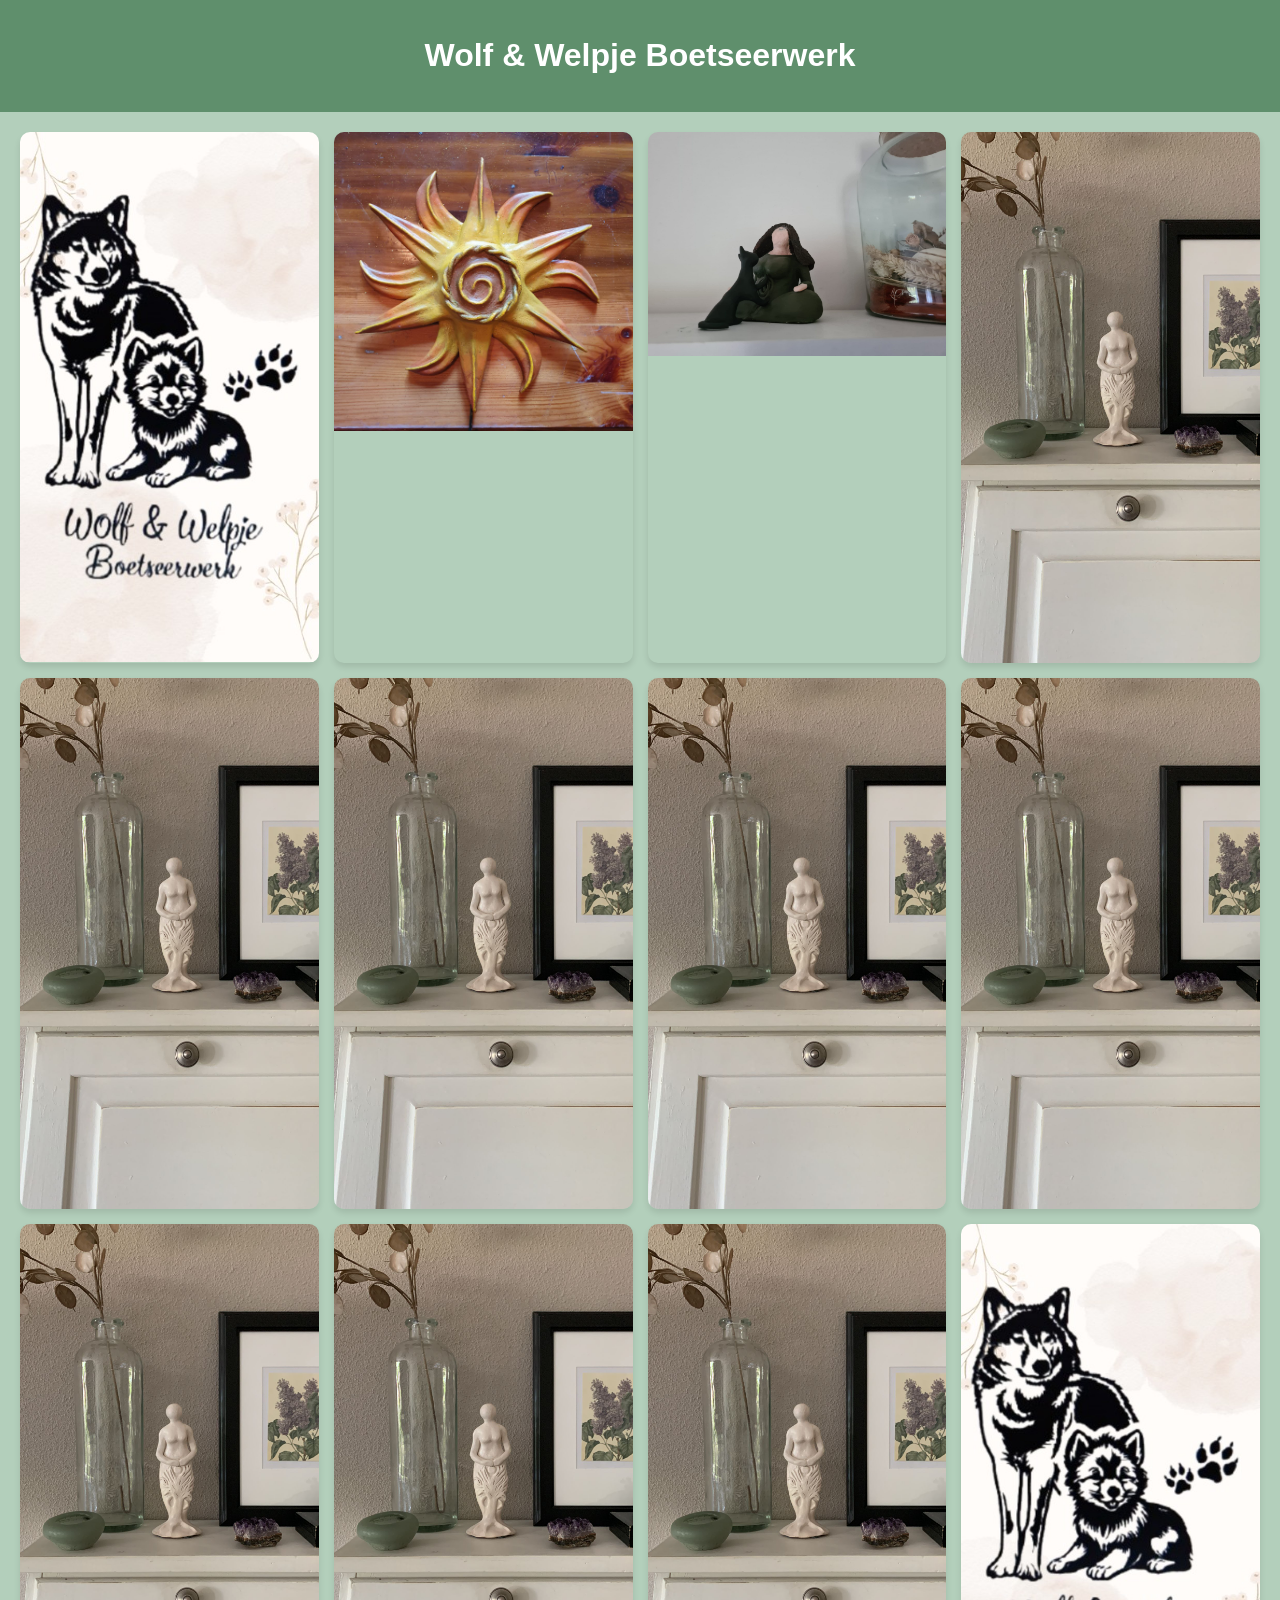
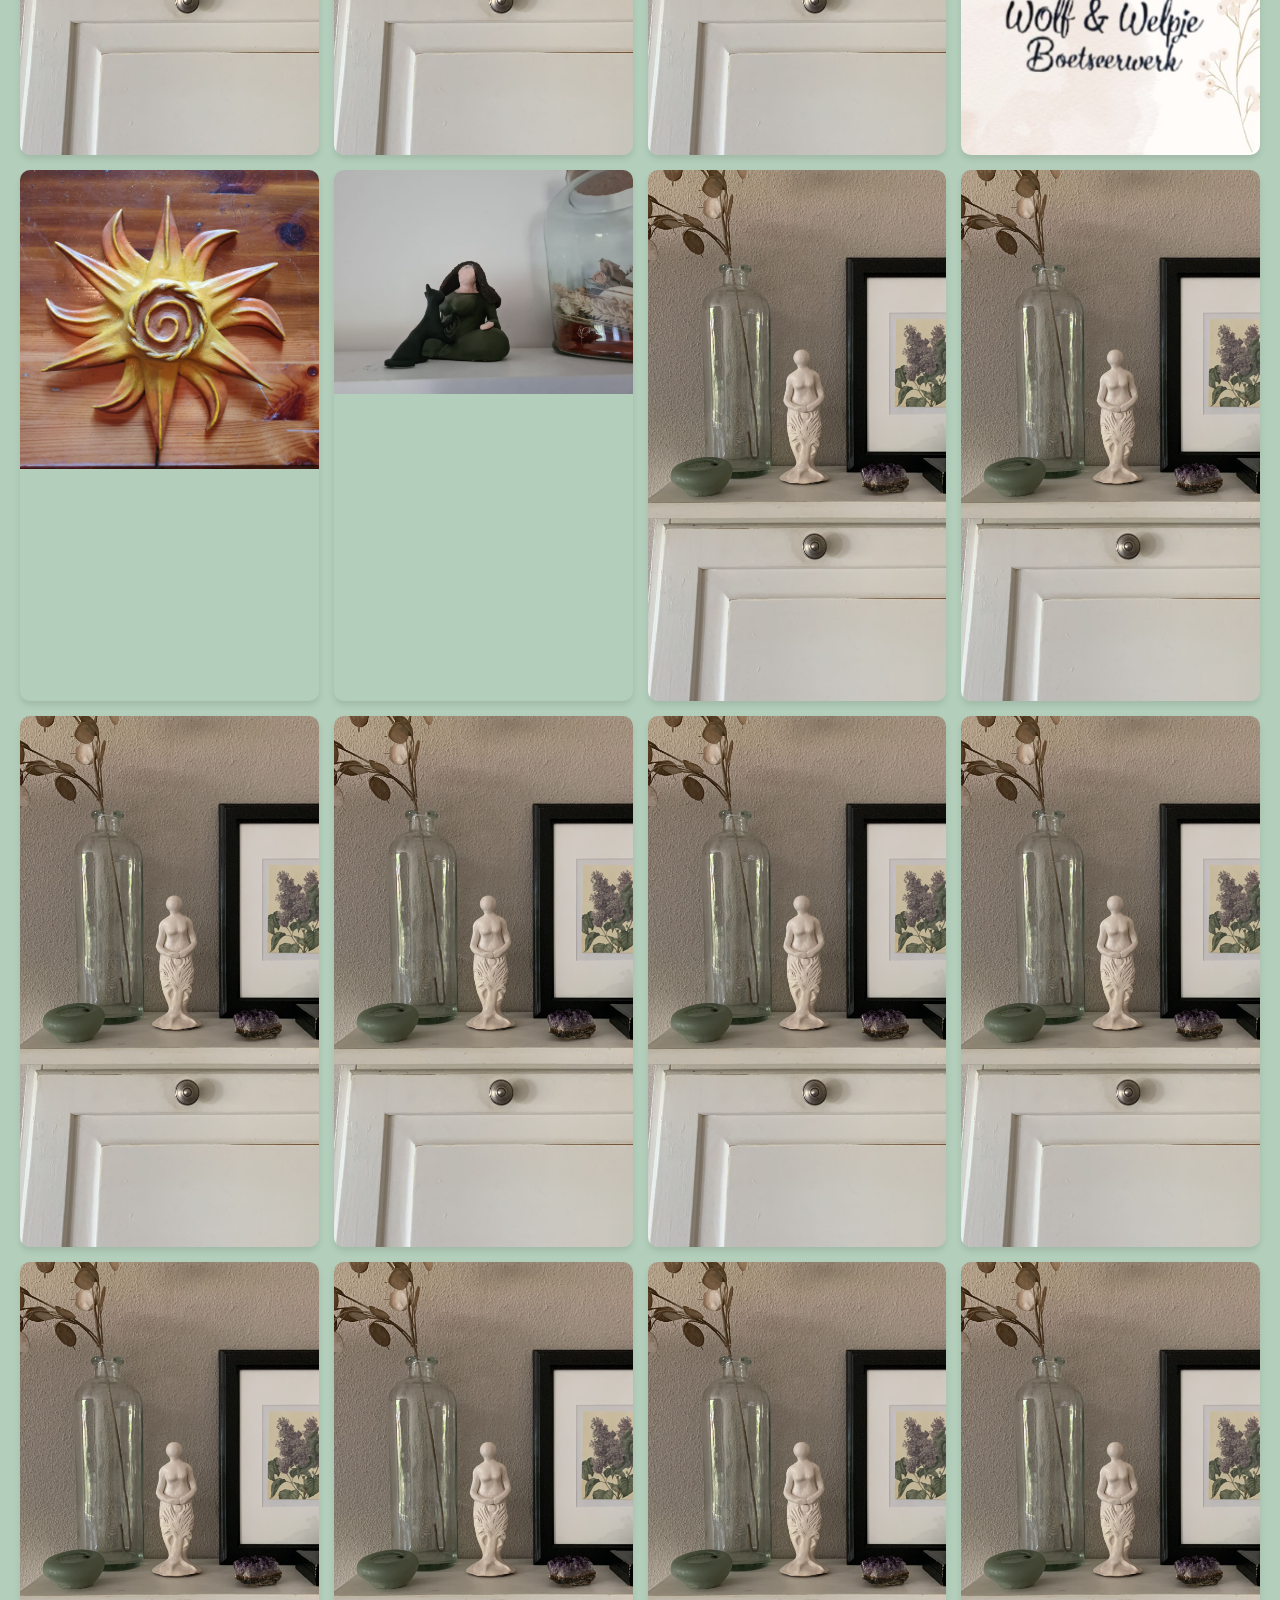
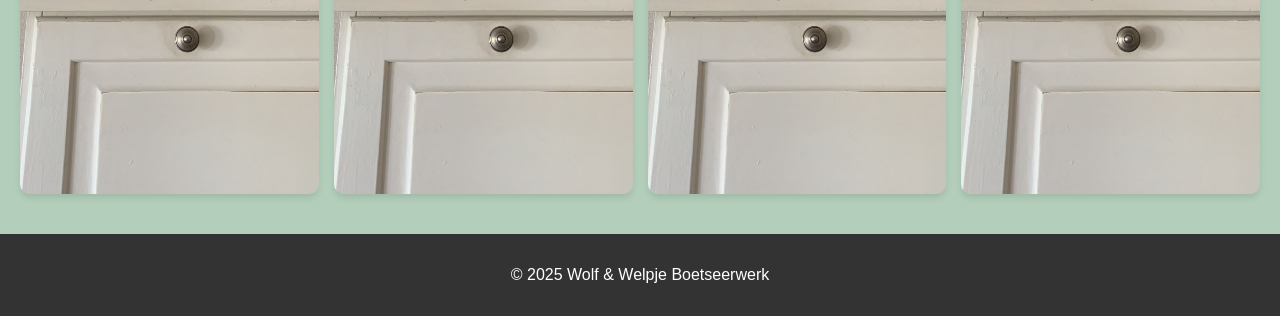
<file: index.html>
<!DOCTYPE html>
<html lang="nl">
<head>
  <meta charset="UTF-8">
  <meta name="viewport" content="width=device-width, initial-scale=1.0">
  <title>Wolf & Welpje Boetseerwerk</title>
  <link rel="stylesheet" href="style.css">
</head>
<body>
  <header>
    <h1>Wolf & Welpje Boetseerwerk</h1>
  </header>
  <main>
    <section class="gallery">
      <div class="photo">
        <img src="images/foto1.jpg" alt="Foto 1">
      </div>
      <div class="photo">
        <img src="images/foto2.jpg" alt="Foto 2">
      </div>
      <div class="photo">
        <img src="images/foto3.jpg" alt="Foto 3">
      </div>
      <div class="photo">
        <img src="images/foto4.jpg" alt="Foto 4">
      </div>
      <div class="photo">
        <img src="images/foto4.jpg" alt="Foto 5">
      </div>
      <div class="photo">
        <img src="images/foto4.jpg" alt="Foto 6">
      </div>
      <div class="photo">
        <img src="images/foto4.jpg" alt="Foto 7">
      </div>
      <div class="photo">
        <img src="images/foto4.jpg" alt="Foto 8">
      </div>
      <div class="photo">
        <img src="images/foto4.jpg" alt="Foto 9">
      </div>
      <div class="photo">
        <img src="images/foto4.jpg" alt="Foto 10">
      </div>
      <div class="photo">
        <img src="images/foto4.jpg" alt="Foto 11">
      </div>
       <div class="photo">
        <img src="images/foto1.jpg" alt="Foto 12">
      </div>
      <div class="photo">
        <img src="images/foto2.jpg" alt="Foto 13">
      </div>
      <div class="photo">
        <img src="images/foto3.jpg" alt="Foto 14">
      </div>
      <div class="photo">
        <img src="images/foto4.jpg" alt="Foto 15">
      </div>
      <div class="photo">
        <img src="images/foto4.jpg" alt="Foto 16">
      </div>
      <div class="photo">
        <img src="images/foto4.jpg" alt="Foto 17">
      </div>
      <div class="photo">
        <img src="images/foto4.jpg" alt="Foto 18">
      </div>
      <div class="photo">
        <img src="images/foto4.jpg" alt="Foto 19">
      </div>
      <div class="photo">
        <img src="images/foto4.jpg" alt="Foto 20">
      </div>
      <div class="photo">
        <img src="images/foto4.jpg" alt="Foto 21">
      </div>
      <div class="photo">
        <img src="images/foto4.jpg" alt="Foto 22">
      </div>
      <div class="photo">
        <img src="images/foto4.jpg" alt="Foto 23">
      </div>
      <div class="photo">
        <img src="images/foto4.jpg" alt="Foto 24">
      </div>
    </section>
  </main>
  <footer>
    <p>© 2025 Wolf & Welpje Boetseerwerk</p>
  </footer>
</body>
</html>
</file>
<file: style.css>
/* Algemene stijlen */
body {
  font-family: Arial, sans-serif;
  margin: 0;
  padding: 0;
  background-color: #b3cfbb;
  color: #333;
}

/* Header */
header {
  background-color: #5f8f6c;
  color: white;
  text-align: center;
  padding: 1rem 0;
}

/* Fotogalerij */
.gallery {
  display: grid;
  grid-template-columns: repeat(auto-fit, minmax(250px, 1fr));
  gap: 15px;
  padding: 20px;
}

.photo {
  overflow: hidden;
  border-radius: 10px;
  box-shadow: 0 4px 6px rgba(0, 0, 0, 0.1);
}

.photo img {
  width: 100%;
  height: auto;
  display: block;
  transition: transform 0.3s ease;
}

.photo img:hover {
  transform: scale(1.1);
}

/* Footer */
footer {
  text-align: center;
  padding: 1rem 0;
  background-color: #333;
  color: white;
  margin-top: 20px;
}
</file>
